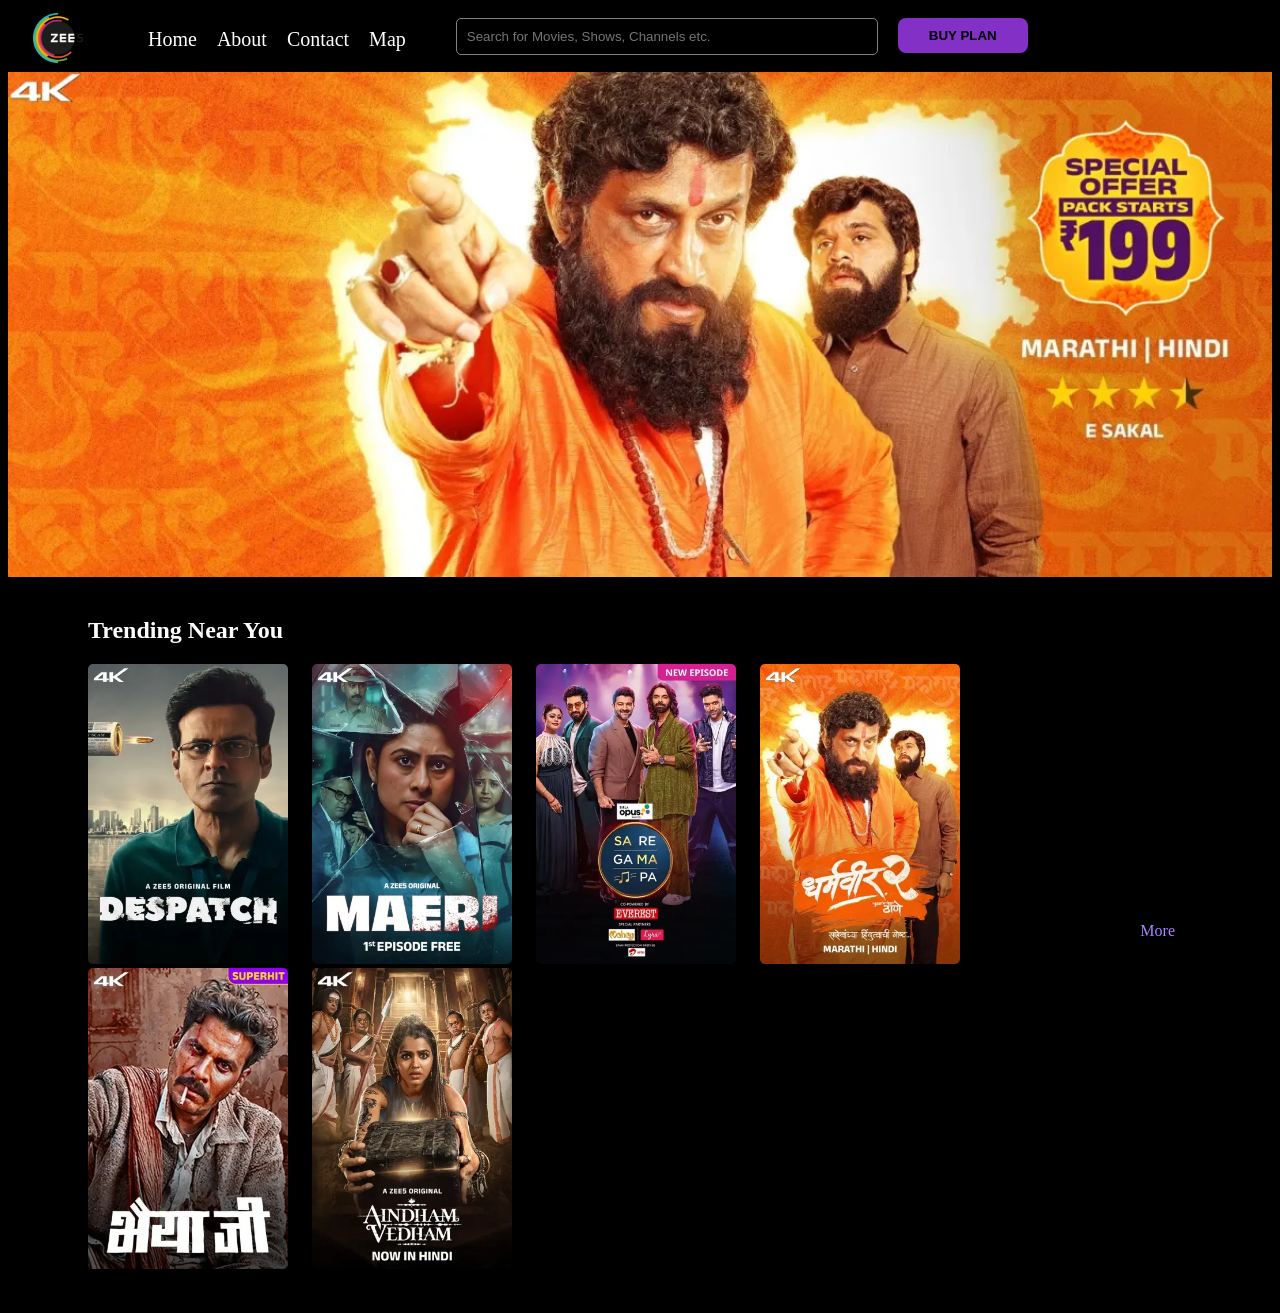
<file: index.html>
<!DOCTYPE html>
<html lang="en">

<head>
    <meta charset="UTF-8">
    <meta name="viewport" content="width=device-width, initial-scale=1.0">
    <title>Document</title>
    <style>
        body{
            background-color: black;
            color: white;
        }
        .logo {
            margin-left: 20px;
            padding: 5px;
        }

        .logo img {
            width: 50px;
        }

        nav {
            display: flex;
            justify-content: flex-start;
        }

        .nav ul {
            font-size: 20px;
            display: flex;
            list-style: none;
            justify-content: space-around;
        }

        .nav ul li {
            margin-left: 20px;
        }

        .search input {
            width: 400px;
            padding: 10px;
            border: 1px solid grey;
            border-radius: 5px;
            position: relative;
            top: 10px;
            left: 50px;
            background-color: transparent;
        }

        .btn {
            background: #8230c6;
            border: none;
            border-radius: 8px;
            width: 130px;
            padding: 10px 15px;
            font-weight: 600;
            cursor: pointer;
            position: relative;
            right: -70px;
            top: 10px;
        }

        .slider img {
            width: 100%;
            display: block;
        }

        .more {
            display: inline-block;
            position: absolute;
            right: 105px;
            bottom: -40px;
            color: #a785ff;
        }

        .more1 {
            display: inline-block;
            position: relative;
            bottom: 50px;
            left: 1275px;
            color: #a785ff;
        }

        .more2 {
            display: inline-block;
            position: relative;
            bottom: 50px;
            left: 1250px;
            color: #a785ff;
        }

        .trending,
        .loved,
        .marathi-episodes {
            margin: 40px 80px;
        }

        .movie-gallery,
        .episode-gallery {
            display: flex;
            gap: 20px;
        }

        .movie-gallery,
        .episode-gallery small {
            display: block;
            color: grey;
        }

        .movie-gallery img {
            border-radius: 5px;
            width: 200px;
            margin-left: 20px;
        }

        .movie-gallery {
            position: relative;
            right: 20px;
        }

        @media screen and (max-width: 768px) {

            .logo {
                margin-left: 20px;
                padding: 5px;
            }

            .logo img {
                width: 50px;
            }

            nav {
                display: flex;
                justify-content: flex-start;
            }

            .nav ul {
                font-size: 20px;
                display: flex;
                list-style: none;
                justify-content: space-around;
            }

            .nav ul li {
                margin-left: 20px;
            }

            .search input {
                width: 400px;
                padding: 10px;
                border: 1px solid grey;
                border-radius: 5px;
                position: relative;
                top: 10px;
                left: 50px;
                background-color: transparent;
            }

            .btn {
                background: #8230c6;
                border: none;
                border-radius: 8px;
                width: 130px;
                color: black;
                padding: 10px 15px;
                font-weight: 600;
                cursor: pointer;
                position: relative;
                right: -70px;
                top: 10px;
            }

            .slider img {
                width: 100%;
                display: block;
            }

            .more {
                display: inline-block;
                position: absolute;
                right: 105px;
                bottom: -40px;
                color: #a785ff;
            }

            .more1 {
                display: inline-block;
                position: relative;
                bottom: 50px;
                left: 1275px;
                color: #a785ff;
            }

            .more2 {
                display: inline-block;
                position: relative;
                bottom: 50px;
                left: 1250px;
                color: #a785ff;
            }

            .trending,
            .loved,
            .marathi-episodes {
                margin: 40px 80px;
            }

            .movie-gallery,
            .episode-gallery {
                display: flex;
                gap: 20px;
            }

            .movie-gallery,
            .episode-gallery small {
                display: block;
                color: grey;
            }

            .movie-gallery img {
                border-radius: 5px;
                width: 200px;
                margin-left: 20px;
            }

            .movie-gallery {
                position: relative;
                right: 20px;
            }
        }

        @media screen and (max-width: 1000px) {

            .logo {
                margin-left: 20px;
                padding: 5px;
            }

            .logo img {
                width: 50px;
            }

            nav {
                display: flex;
                justify-content: flex-start;
            }

            .nav ul {
                font-size: 20px;
                display: flex;
                list-style: none;
                justify-content: space-around;
            }

            .nav ul li {
                margin-left: 20px;
            }

            .search input {
                width: 400px;
                padding: 10px;
                border: 1px solid grey;
                border-radius: 5px;
                position: relative;
                top: 10px;
                left: 50px;
                background-color: transparent;
            }

            .btn {
                background: #8230c6;
                border: none;
                border-radius: 8px;
                width: 130px;
                padding: 10px 15px;
                font-weight: 600;
                cursor: pointer;
                position: relative;
                right: -70px;
                top: 10px;
            }
            .buy{
                
                color: white;
            }

            .slider img {
                width: 100%;
                display: block;
            }

            .more {
                display: inline-block;
                position: absolute;
                right: 105px;
                bottom: -40px;
                color: #a785ff;
            }

            .more1 {
                display: inline-block;
                position: relative;
                bottom: 50px;
                left: 1275px;
                color: #a785ff;
            }

            .more2 {
                display: inline-block;
                position: relative;
                bottom: 50px;
                left: 1250px;
                color: #a785ff;
            }

            .trending,
            .loved,
            .marathi-episodes {
                margin: 40px 80px;
            }

            .movie-gallery,
            .episode-gallery {
                display: flex;
                gap: 20px;
            }

            .movie-gallery,
            .episode-gallery small {
                display: block;
                color: grey;
            }

            .movie-gallery img {
                border-radius: 5px;
                width: 200px;
                margin-left: 20px;
            }

            .movie-gallery {
                position: relative;
                right: 20px;
            }
        }
    </style>
</head>

<body>
    <header>
        <nav>
            <div class="logo">
                <img src="logo.png" alt="">
            </div>
            <div class="nav">
                <ul>
                    <li>Home</li>
                    <li>About</li>
                    <li>Contact</li>
                    <li>Map</li>
                </ul>
            </div>
            <div class="search">
                <input type="text" placeholder="Search for Movies, Shows, Channels etc.">
            </div>
            <div class="user-actions">
                <i class="fa-solid fa-user user-icon"></i>
                <button class="btn"><span class="buy">BUY PLAN</span></button>
                <i class="fa-solid fa-crown crown-icon"></i>
                <i class="bar fa fa-bars"></i></a>
            </div>
        </nav>

        <div class="slider">
            <img src="1.webp" alt="Slider Image">
        </div>

        <!-- Trending Section -->
        <section class="trending">
            <h2>Trending Near You</h2>
            <div class="more">
                <span>More</span>
                <i class="fa fa-angle-right"></i>
            </div>
            <div class="movie-gallery">
                <img src="m1.webp" alt="Movie 1">
                <img src="m2.webp" alt="Movie 2">
                <img src="m3.webp" alt="Movie 3">
                <img src="m4.webp" alt="Movie 4">
                <img src="m5.webp" alt="Movie 5">
                <img src="m6.webp" alt="Movie 6">
            </div>
        </section>
    </header>
</body>

</html>
</file>
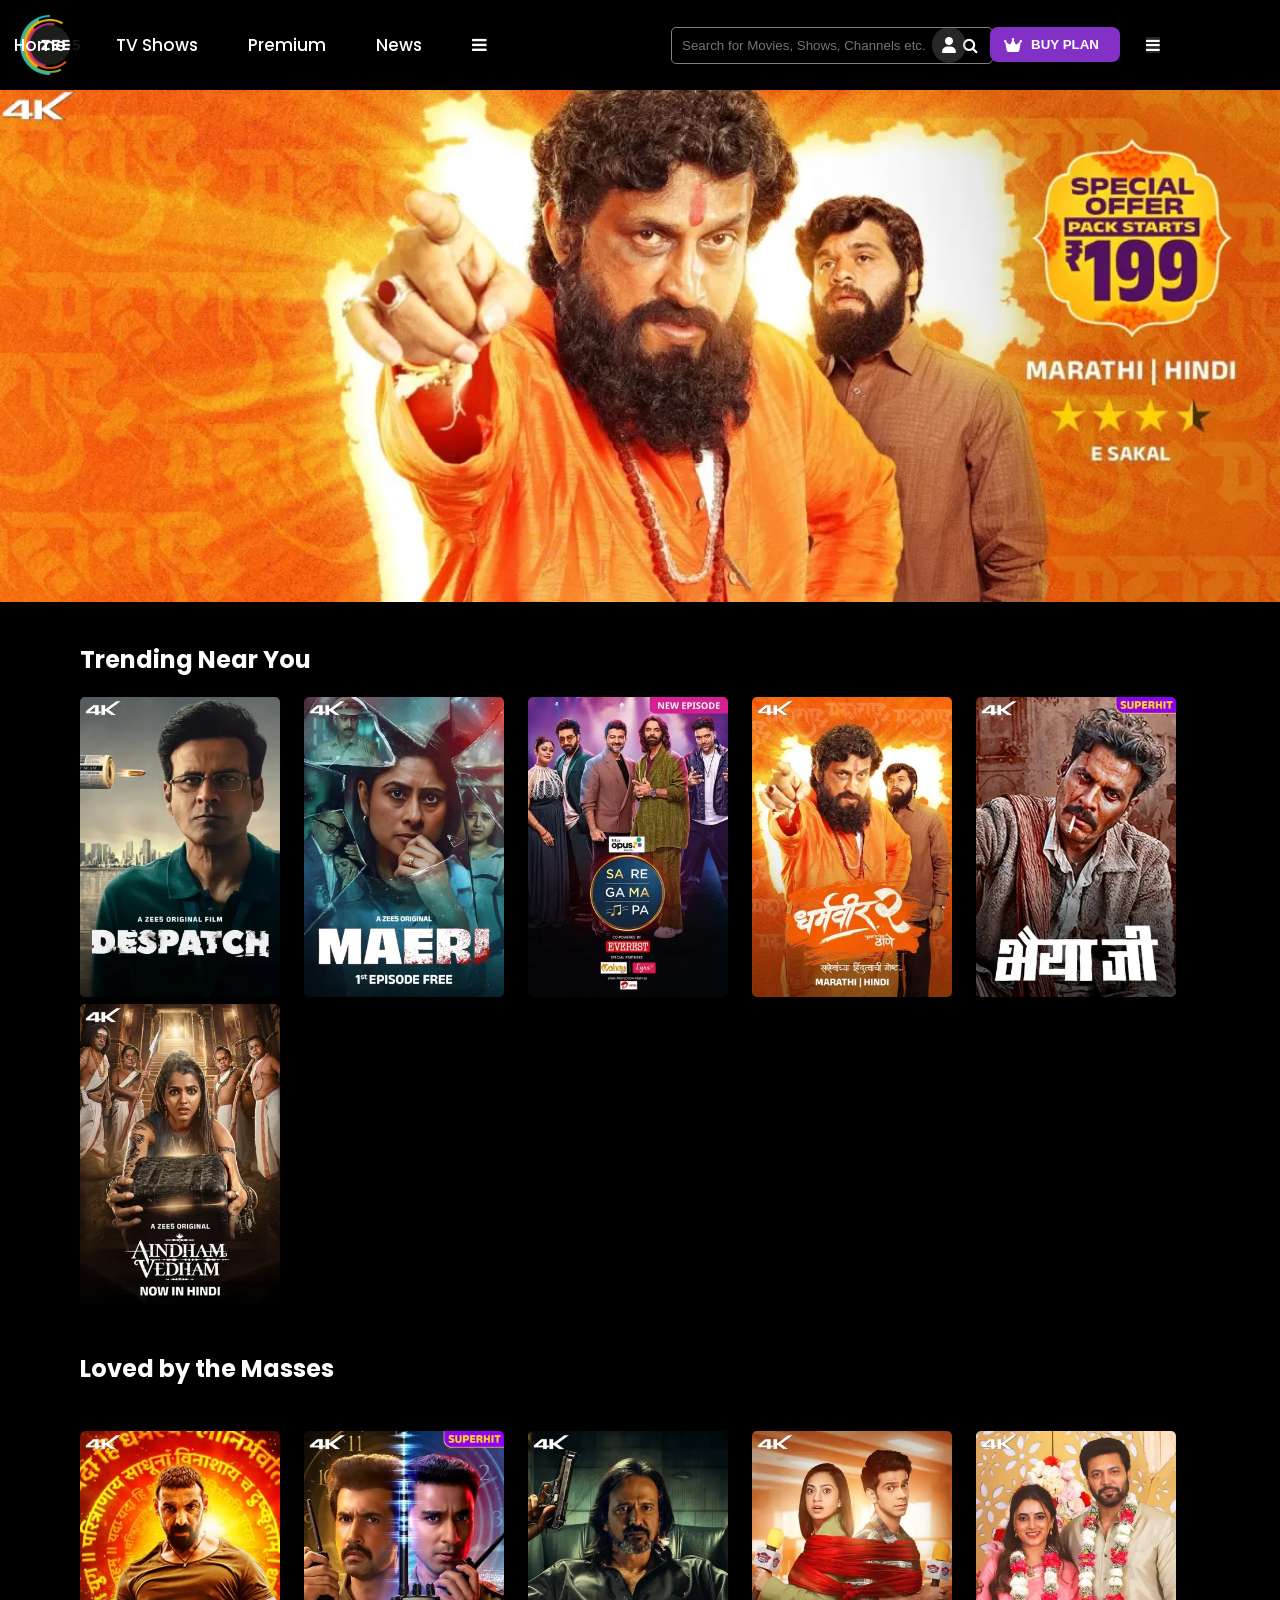
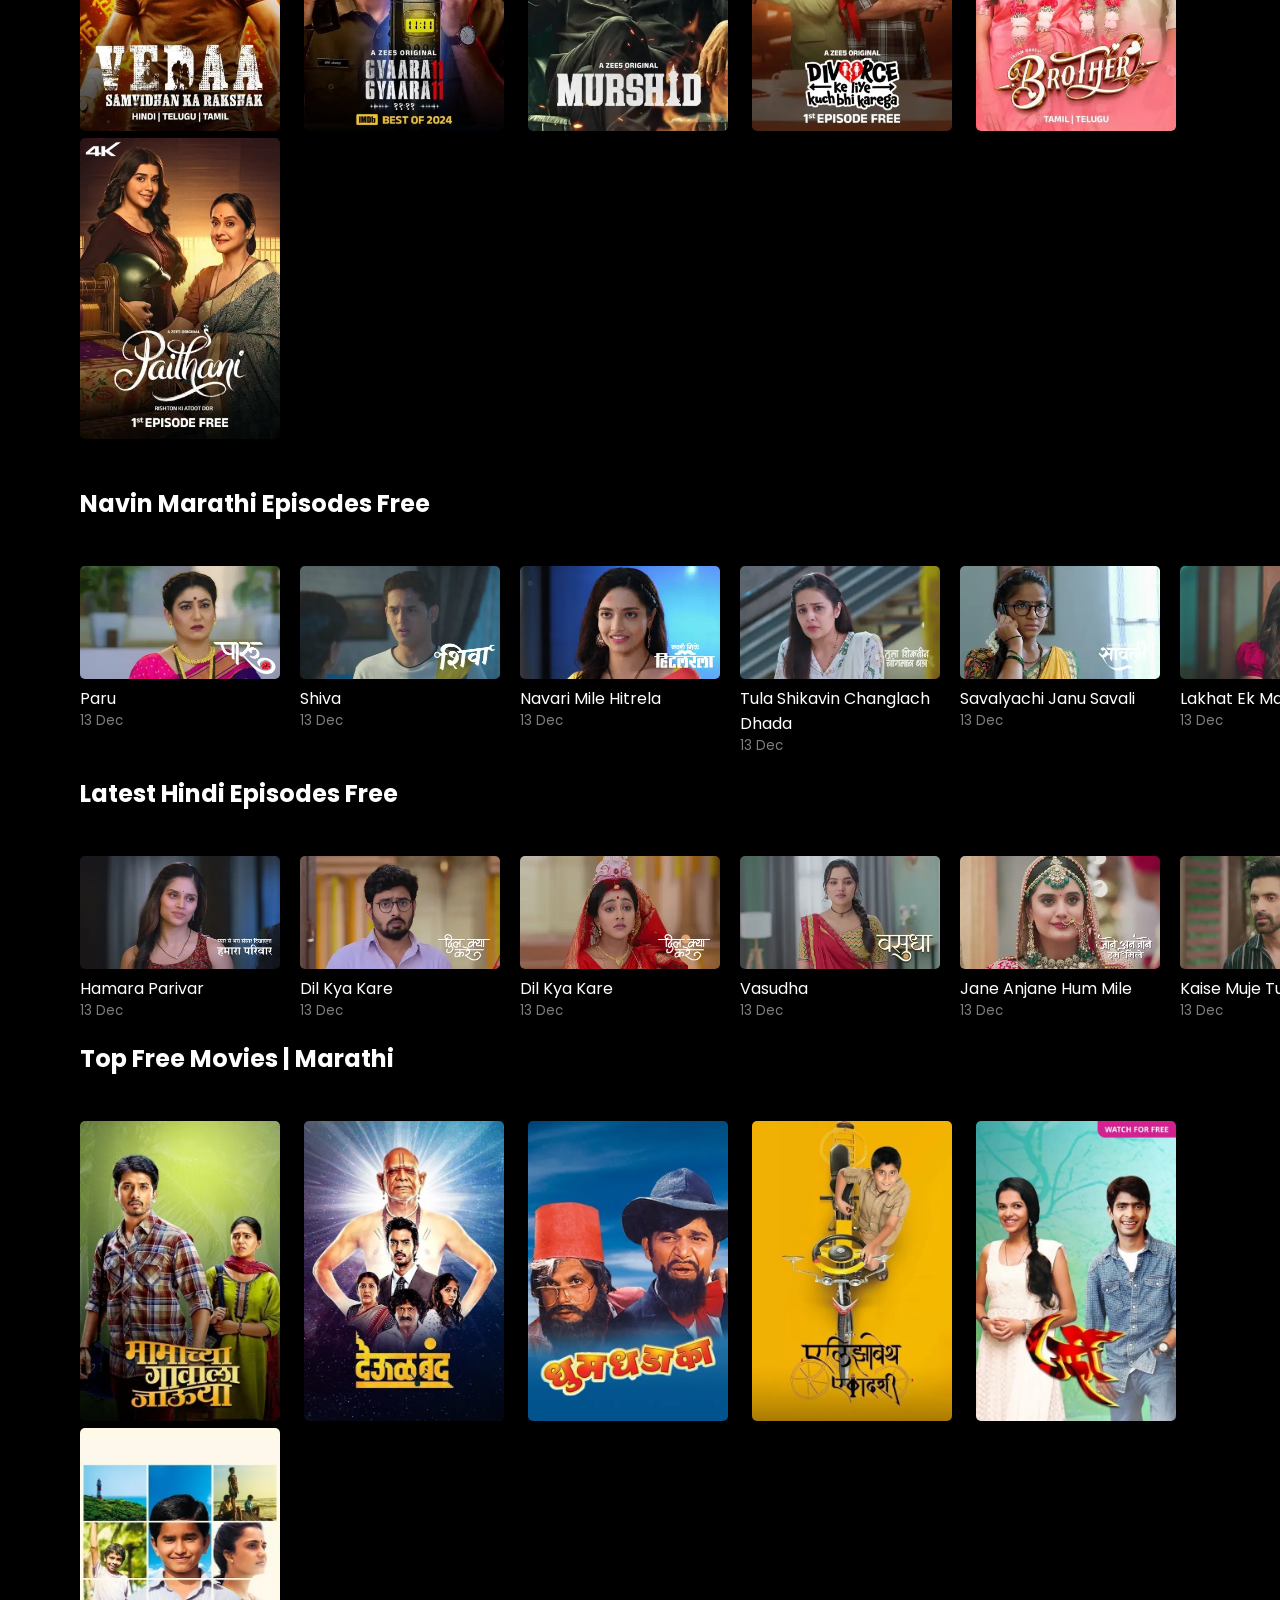
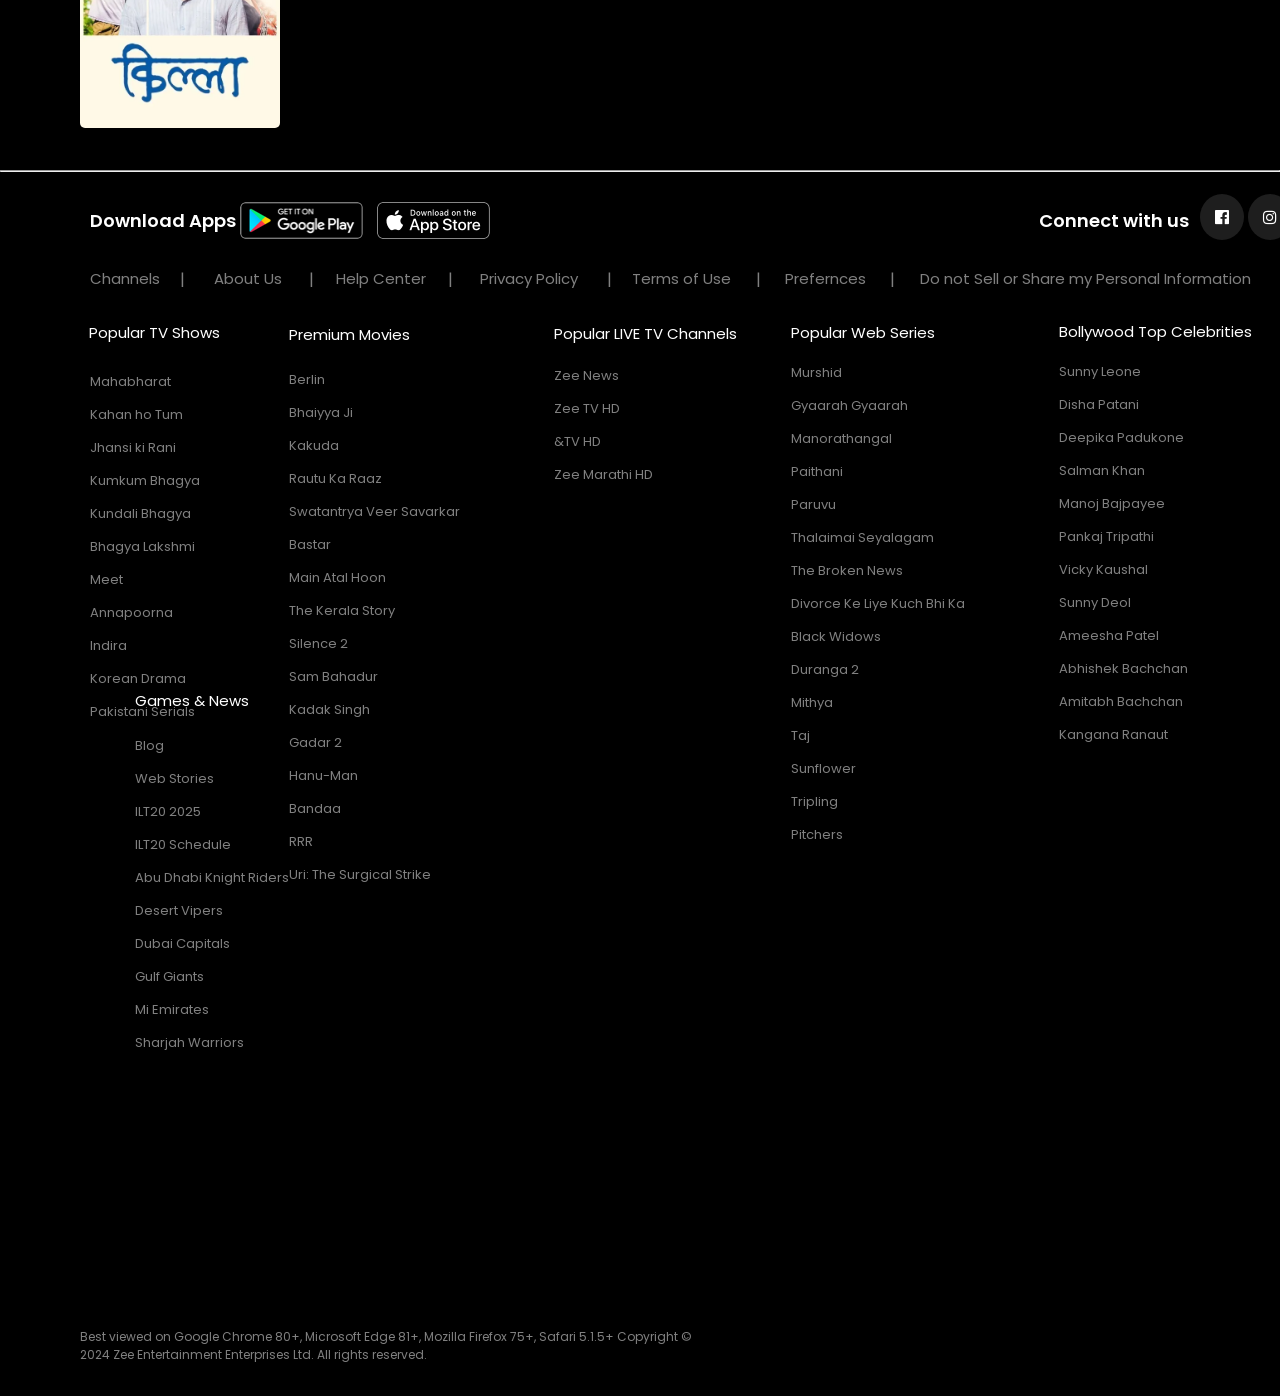
<file: home.html>
<!DOCTYPE html>
<html lang="en">
<head>
    <meta charset="UTF-8">
    <meta name="viewport" content="width=device-width, initial-scale=1.0">
    <title>ZEE5</title>
    <link rel="stylesheet" href="home.css">
    <link href="https://fonts.googleapis.com/css2?family=Poppins:wght@100;400;600;700&display=swap" rel="stylesheet">
    <link rel="stylesheet" href="https://cdnjs.cloudflare.com/ajax/libs/font-awesome/6.7.1/css/all.min.css">
    <link rel="stylesheet" href="https://cdnjs.cloudflare.com/ajax/libs/font-awesome/4.7.0/css/font-awesome.min.css">
</head>
<body>
    <header class="nav">
        <img id="head" src="logo.png" alt="ZEE5 Logo">
        <nav>
            <ul>
                <li><a href="#">Home</a></li>
                <li><a href="#">TV Shows</a></li>
                <li><a href="#">Premium</a></li>
                <li><a href="#">News</a></li>
                <li><a href="#"><i class="fa fa-bars"></i></a></li>
            </ul>
        </nav>
        <div class="search-bar">
            <input type="text" placeholder="Search for Movies, Shows, Channels etc.">
            <i class="fa fa-search search-icon"></i>
        </div>
        <div class="user-actions">
            <i class="fa-solid fa-user user-icon"></i>
            <button class="btn"><span class="buy">BUY PLAN</span></button>
            <i class="fa-solid fa-crown crown-icon"></i>
            <i class="bar fa fa-bars"></i></a>
        </div>
    </header>

    <main>
        <!-- Slider Section -->
        <div class="slider">
            <img src="1.webp" alt="Slider Image">
        </div>

        <!-- Trending Section -->
        <section class="trending">
            <h2>Trending Near You</h2>
            <div class="more">
                <span>More</span>
                <i class="fa fa-angle-right"></i>
            </div>
            <div class="movie-gallery">
                <img src="m1.webp" alt="Movie 1">
                <img src="m2.webp" alt="Movie 2">
                <img src="m3.webp" alt="Movie 3">
                <img src="m4.webp" alt="Movie 4">
                <img src="m5.webp" alt="Movie 5">
                <img src="m6.webp" alt="Movie 6">
            </div>
        </section>

        <!-- Loved by the Masses Section -->
        <section class="loved">
            <h2>Loved by the Masses</h2>
            <div class="more1">
                <span>More</span>
                <i class="fa fa-angle-right"></i>
            </div>
            <div class="movie-gallery">
                <img src="m7.webp" alt="Movie 7">
                <img src="m8.webp" alt="Movie 8">
                <img src="m9.webp" alt="Movie 9">
                <img src="m10.webp" alt="Movie 10">
                <img src="m11.webp" alt="Movie 11">
                <img src="m12.webp" alt="Movie 12">
            </div>
        </section>

        <!-- Navin Marathi Episodes Section -->
        <section class="marathi-episodes">
            <h2>Navin Marathi Episodes Free</h2>
            <div class="more2">
                <span>More</span>
                <i class="fa fa-angle-right"></i>
            </div>

            <div class="episode-gallery">
                <div class="episode">
                    <img src="m13.webp" alt="Episode 1">
                    <span>Paru</span>
                    <small>13 Dec</small>
                </div>
                <div class="episode">
                    <img src="m14.webp" alt="Episode 2">
                    <span>Shiva</span>
                    <small>13 Dec</small>
                </div>
                <div class="episode">
                    <img src="m15.webp" alt="Episode 3">
                    <span>Navari Mile Hitrela</span>
                    <small>13 Dec</small>
                </div>
                <div class="episode">
                    <img src="m16.webp" alt="Episode 4">
                    <span>Tula Shikavin Changlach Dhada</span>
                    <small>13 Dec</small>
                </div>
                <div class="episode">
                    <img src="m17.webp" alt="Episode 5">
                    <span>Savalyachi Janu Savali</span>
                    <small>13 Dec</small>
                </div>
                <div class="episode">
                    <img src="m18.webp" alt="Episode 6">
                    <span>Lakhat Ek Maza Dada</span>
                    <small>13 Dec</small>
                </div>
            </div>
             <h2>Latest Hindi Episodes Free</h2>
            <div class="more2">
                <span>More</span>
                <i class="fa fa-angle-right"></i>
            </div>
            <div class="episode-gallery">
                <div class="episode">
                    <img src="m19.webp" alt="Episode 1">
                    <span>Hamara Parivar</span>
                    <small>13 Dec</small>
                </div>
                <div class="episode">
                    <img src="m20.webp" alt="Episode 2">
                    <span>Dil Kya Kare</span>
                    <small>13 Dec</small>
                </div>
                <div class="episode">
                    <img src="m21.webp" alt="Episode 3">
                    <span>Dil Kya Kare</span>
                    <small>13 Dec</small>
                </div>
                <div class="episode">
                    <img src="m22.webp" alt="Episode 4">
                    <span>Vasudha</span>
                    <small>13 Dec</small>
                </div>
                <div class="episode">
                    <img src="m23.webp" alt="Episode 5">
                    <span>Jane Anjane Hum Mile</span>
                    <small>13 Dec</small>
                </div>
                <div class="episode">
                    <img src="m24.webp" alt="Episode 6">
                    <span>Kaise Muje Tum Mil Gaye</span>
                    <small>13 Dec</small>
                </div>
            </div>
            <h2>Top Free Movies | Marathi</h2>
            <div class="more2">
                <span>More</span>
                <i class="fa fa-angle-right"></i>
            </div>
            <div class="movie-gallery">
                <img src="m25.webp" alt="Movie 1">
                <img src="m26.webp" alt="Movie 2">
                <img src="m27.webp" alt="Movie 3">
                <img src="m28.webp" alt="Movie 4">
                <img src="m29.webp" alt="Movie 5">
                <img src="m30.webp" alt="Movie 6">
            </div><br>
        </section>
    </main><hr>


    <div class="footer">
        <span class="app">Download Apps</span>
        <img class="store" src="play_store.png">
        <img class="store2" src="app_store.png">
        <span class="connect">Connect with us</span>
        <div class="icons">
        <i class="fb fa fa-facebook-official" aria-hidden="true"></i>
        <i class="insta fa fa-instagram" aria-hidden="true"></i>
        <i class="x fa fa-twitter" aria-hidden="true"></i>
        <i class="yt fa fa-youtube-play" aria-hidden="true"></i>
        </div>
        <div class="list">
            <ul>
                <li>Channels</li>
                <li>About Us</li>
                <li>Help Center</li>
                <li>Privacy Policy</li>
                <li>Terms of Use</li>
                <li>Prefernces</li>
                <li>Do not Sell or Share my Personal Information</li>
            </ul>
            <span class="l1">|</span>
            <span class="l2">|</span>
            <span class="l3">|</span>
            <span class="l4">|</span>
            <span class="l5">|</span>
            <span class="l6">|</span>
        </div>
        <div class="popular">
            <span class="shows">Popular TV Shows</span>
            <div class="ul">
            <ul>Mahabharat</ul>
            <ul>Kahan ho Tum</ul>
            <ul>Jhansi ki Rani</ul>
            <ul>Kumkum Bhagya</ul>
            <ul>Kundali Bhagya</ul>
            <ul>Bhagya Lakshmi</ul>
            <ul>Meet</ul>
            <ul>Annapoorna</ul>
            <ul>Indira</ul>
            <ul>Korean Drama</ul>
            <ul>Pakistani Serials</ul>
            </div>
        </div>
        <div class="popular1">
            <span class="shows2">Premium Movies</span>
            <div class="ul2">
            <ul>Berlin</ul>
            <ul>Bhaiyya Ji</ul>
            <ul>Kakuda</ul>
            <ul>Rautu Ka Raaz</ul>
            <ul>Swatantrya Veer Savarkar</ul>
            <ul>Bastar</ul>
            <ul>Main Atal Hoon</ul>
            <ul>The Kerala Story</ul>
            <ul>Silence 2</ul>
            <ul>Sam Bahadur</ul>
            <ul>Kadak Singh</ul>
            <ul>Gadar 2</ul>
            <ul>Hanu-Man</ul>
            <ul>Bandaa</ul>
            <ul>RRR</ul>
            <ul>Uri: The Surgical Strike</ul>
            </div>
        </div>
        <div class="popular2">
            <span class="shows3">Popular LIVE TV Channels</span>
            <div class="ul3">
            <ul>Zee News</ul>
            <ul>Zee TV HD</ul>
            <ul>&TV HD</ul>
            <ul>Zee Marathi HD</ul>
            </div>
        </div>
        <div class="popular3">
            <span class="shows4">Popular Web Series</span>
            <div class="ul4">
            <ul>Murshid</ul>
            <ul>Gyaarah Gyaarah</ul>
            <ul>Manorathangal</ul>
            <ul>Paithani</ul>
            <ul>Paruvu</ul>
            <ul>Thalaimai Seyalagam</ul>
            <ul>The Broken News</ul>
            <ul>Divorce Ke Liye Kuch Bhi Ka</ul>
            <ul>Black Widows</ul>
            <ul>Duranga 2</ul>
            <ul>Mithya</ul>
            <ul>Taj</ul>
            <ul>Sunflower</ul>
            <ul>Tripling</ul>
            <ul>Pitchers</ul>
            </div>
        </div>
        <div class="popular4">
            <span class="shows5">Bollywood Top Celebrities</span>
            <div class="ul5">
            <ul>Sunny Leone</ul>
            <ul>Disha Patani</ul>
            <ul>Deepika Padukone</ul>
            <ul>Salman Khan</ul>
            <ul>Manoj Bajpayee</ul>
            <ul>Pankaj Tripathi</ul>
            <ul>Vicky Kaushal</ul>
            <ul>Sunny Deol</ul>
            <ul>Ameesha Patel</ul>
            <ul>Abhishek Bachchan</ul>
            <ul>Amitabh Bachchan</ul>
            <ul>Kangana Ranaut</ul>
            </div>
        </div>
        <div class="popular5">
            <span class="shows6">Games & News</span>
            <div class="ul6">
            <ul>Blog</ul>
            <ul>Web Stories</ul>
            <ul>ILT20 2025</ul>
            <ul>ILT20 Schedule</ul>
            <ul>Abu Dhabi Knight Riders</ul>
            <ul>Desert Vipers</ul>
            <ul>Dubai Capitals</ul>
            <ul>Gulf Giants</ul>
            <ul>Mi Emirates</ul>
            <ul>Sharjah Warriors</ul>
            </div>
        </div>
        <div class="copyright">
            <p>Best viewed on Google Chrome 80+, Microsoft Edge 81+, Mozilla Firefox 75+, Safari 5.1.5+
            Copyright © 2024 Zee Entertainment Enterprises Ltd. All rights reserved.</p>
        </div>
    </div>
</body>
</html>
</file>
<file: home.css>
/* Global Styles */
body {
    font-family: 'Poppins', sans-serif;
    background: black;
    color: white;
    margin: 0;
    padding: 0;
}

header.nav {
    background: black;
    height: 90px;
    display: flex;
    align-items: center;
    justify-content: space-between;
    padding: 0 20px;
}
.nav nav{
    position: relative;
    right: 150px;
    font-weight: 500;
}

#head {
    width: 60px;
}

header ul {
    list-style: none;
    display: flex;
    padding: 0;
    margin: 0;
}

header ul li a {
    text-decoration: none;
    color: white;
    margin-left: 50px;
    font-size: 17px;
}

header ul li a:hover {
    text-decoration: underline;
}

.search-bar {
    display: flex;
    align-items: center;
}

.search-bar input {
    background: none;
    width: 300px;
    border: 1px solid grey;
    border-radius: 5px;
    padding: 10px;
    color: white;
    margin-right: 10px;
}

.search-bar .search-icon {
    color: white;
    position: relative;
    right: 40px;
}
.bar{
    position: relative;
    right: 100px;
    background: rgba(128, 128, 128, 0.3);
}

.user-actions .user-icon{
    background: rgba(128, 128, 128, 0.3);
    padding: 10px;
    border-radius: 50%;
    position: relative;
    right: 120px;
}

.btn {
    background: #8230c6;
    border: none;
    border-radius: 8px;
    width: 130px;
    color: white;
    padding: 10px 15px;
    font-weight: 600;
    cursor: pointer;
    position: relative;
    right: 100px;
    top: -2px;
}
.btn .buy{
    color: white;
    margin-left: 20px;
}
.user-actions .crown-icon{
    position: relative;
    right: 220px;
}

.slider img {
    width: 100%;
    display: block;
}
.more{
    display: inline-block;
    position: absolute;
    right: 105px;
    bottom: -40px;
    color: #a785ff;
}
.more1{
    display: inline-block;
    position: relative;
    bottom: 50px;
    left: 1275px;
    color: #a785ff;
}
.more2{
    display: inline-block;
    position: relative;
    bottom: 50px;
    left: 1250px;
    color: #a785ff;
}

.trending, .loved, .marathi-episodes {
    margin: 40px 80px;
}

.movie-gallery, .episode-gallery {
    display: flex;
    gap: 20px;
}
.movie-gallery, .episode-gallery small{
    display: block;
    color: grey;
}

.movie-gallery img{
    border-radius: 5px;
    width: 200px;
    margin-left: 20px;
}
.movie-gallery{
    position: relative;
    right: 20px;
}
.episode img {
    border-radius: 5px;
    width: 200px;
}
.episode{
    width: 200px;
}
/* Media Queries for Responsiveness */

/* For devices with a max width of 1200px */
@media (max-width: 1200px) {
    .search-bar input {
        width: 250px;
    }

    .movie-gallery img, .episode img {
        width: 180px;
    }

    .btn {
        width: 100px;
    }

    .more, .more1, .more2 {
        left: 1150px;
    }
}

/* For tablets (max width of 992px) */
@media (max-width: 992px) {
    header.nav {
        flex-direction: column;
        align-items: flex-start;
        height: auto;
        padding: 10px;
    }

    #head {
        margin-bottom: 10px;
    }

    .search-bar {
        width: 100%;
    }

    .search-bar input {
        width: 200px;
    }

    .user-actions {
        flex-direction: row;
        justify-content: space-between;
        width: 100%;
        margin-top: 10px;
    }

    .btn {
        width: 100px;
        margin: 0;
    }

    .movie-gallery img, .episode img {
        width: 160px;
    }

    .more, .more1, .more2 {
        left: 950px;
    }

    .movie-gallery {
        gap: 15px;
    }
}

/* For mobile devices (max width of 768px) */
@media (max-width: 768px) {
    .search-bar {
        flex-direction: column;
        align-items: flex-start;
    }

    .search-bar input {
        width: 100%;
        margin-right: 0;
        margin-bottom: 10px;
    }

    header ul {
        flex-wrap: wrap;
        justify-content: space-between;
        width: 100%;
    }

    header ul li a {
        margin-left: 20px;
    }

    .user-actions {
        flex-direction: row;
        gap: 10px;
        position: relative;
        right: 0;
    }

    .btn {
        width: 80px;
        padding: 5px;
    }

    .movie-gallery img, .episode img {
        width: 140px;
    }

    .movie-gallery {
        gap: 10px;
    }

    .more, .more1, .more2 {
        left: auto;
        position: relative;
        text-align: right;
    }
}
hr{
    color: black;
    position: relative;
    bottom: 30px;
}
.app{
    position: relative;
    font-weight: 600;
    left:90px;
    font-size: 18px;
    bottom: 20px;
}
.store{
    position: relative;
    left: 90px;
    bottom: 8px;
}
.store2{
    position: relative;
    left: 100px;
    bottom: 8px;
}
.connect{
    position: relative;
    font-weight: 600;
    left: 645px;
    font-size: 18px;
    bottom: 20px;
}
.icons{
    position: relative;
    bottom: 40px;
    left: 500px;
}

.yt{
    position: relative;
    left:700px ;
    bottom: 20px;
    background: #8080803b;
    padding: 15px;
    border-radius: 50%;
}
.x{
    position: relative;
    left:700px ;
    bottom: 20px;
    background: #8080803b;
    padding: 15px;
    border-radius: 50%;
}
.insta{
    position: relative;
    left:700px ;
    bottom: 20px;
    background: #8080803b;
    padding: 15px;
    border-radius: 50%;
}
.fb{
    position: relative;
    left:700px ;
    bottom: 20px;
    background: #8080803b;
    padding: 15px;
    border-radius: 50%;
}
 .list ul li{
    color: grey;
    position: relative;
    bottom: 50px;
    font-size: 15px;
    margin-left: 50px;
    display: inline-block;
    text-decoration: none;
    text-decoration-style: none;
}
.list ul li:hover{
    color: violet;
    cursor: pointer;
}
.l1{
    position: relative;
    bottom: 90px;
    left: 180px;
    color: grey;
}
.l2{
    position: relative;
    bottom: 90px;
    left: 300px;
    color: grey;
}
.l3{
    position: relative;
    bottom: 90px;
    left: 430px;
    color: grey;
}
.l4{
    position: relative;
    bottom: 90px;
    left: 580px;
    color: grey;
}
.l5{
    position: relative;
    bottom: 90px;
    left: 720px;
    color: grey;
}
.l6{
    position: relative;
    bottom: 90px;
    left: 845px;
    color: grey;
}
.shows{
    position: relative;
    bottom: 227px;
    display: inline-block;
    left: 89px;
    font-size: 15px;
}
.shows2{
    position: relative;
    bottom: 60px;
    left: 85px;
    font-size: 15px;
}
.popular{
    display: inline-block;
}
.popular1{
    display: inline-block;
    margin-left: 50px;
}
.ul{
    color: grey;
    font-size: 13px;
    position: relative;
    left: 50px;
    bottom:213px;
}
.ul2{
    color: grey;
    font-size: 13px;
    position: relative;
    left: 45px;
    bottom: 50px;
}
ul:hover{
    color: violet;
    cursor: pointer;
}
.popular2{
    display: inline-block;
    margin-left: 50px;
}
.shows3{
    position: relative;
    bottom: 457px;
    left: 85px;
    font-size: 15px;
}
.ul3{
    color: grey;
    font-size: 13px;
    position: relative;
    left: 45px;
    bottom:450px;
}
.popular3{
    display: inline-block;
    margin-left: 50px;
}
.shows4{
    position: relative;
    bottom:95px;
    left: 85px;
    font-size: 15px;
}
.ul4{
    color: grey;
    font-size: 13px;
    position: relative;
    left: 45px;
    bottom:90px;
}

.popular4{
    display: inline-block;
    margin-left: 50px;
}
.shows5{
    position: relative;
    bottom:195px;
    left: 85px;
    font-size: 15px;
}
.ul5{
    color: grey;
    font-size: 13px;
    position: relative;
    left: 45px;
    bottom:190px;
}
.popular5{
    display: inline-block;
    margin-left: 50px;
}
.shows6{
    position: relative;
    bottom:260px;
    left: 85px;
    font-size: 15px;
}
.ul6{
    color: grey;
    font-size: 13px;
    position: relative;
    left: 45px;
    bottom:250px;
}
.copyright{
    color: grey;
    width: 48%;
    font-size: 12px;
    margin-left:80px;
    padding-bottom: 20px;
}

/* General breakpoints for responsiveness */

/* Extra large devices (desktop, large monitors) with a max width of 1200px */
@media (max-width: 1200px) {
    .search-bar input {
        width: 250px;
    }

    .movie-gallery img, .episode img {
        width: 180px;
    }

    .btn {
        width: 100px;
    }

    .more, .more1, .more2 {
        left: 1150px;
    }
}

/* Large devices (laptops) with a max width of 992px */
@media (max-width: 992px) {
    header.nav {
        flex-direction: column;
        align-items: flex-start;
        height: auto;
        padding: 10px;
    }

    #head {
        margin-bottom: 10px;
    }

    .search-bar {
        width: 100%;
    }

    .search-bar input {
        width: 200px;
    }

    .user-actions {
        flex-direction: row;
        justify-content: space-between;
        width: 100%;
        margin-top: 10px;
    }

    .btn {
        width: 100px;
        margin: 0;
    }

    .movie-gallery img, .episode img {
        width: 160px;
    }

    .more, .more1, .more2 {
        left: 950px;
    }

    .movie-gallery {
        gap: 15px;
    }
}

/* Medium devices (tablets) with a max width of 768px */
@media (max-width: 768px) {
    .search-bar {
        flex-direction: column;
        align-items: flex-start;
    }

    .search-bar input {
        width: 100%;
        margin-right: 0;
        margin-bottom: 10px;
    }

    header ul {
        flex-wrap: wrap;
        justify-content: space-between;
        width: 100%;
    }

    header ul li a {
        margin-left: 20px;
    }

    .user-actions {
        flex-direction: row;
        gap: 10px;
        position: relative;
        right: 0;
    }

    .btn {
        width: 80px;
        padding: 5px;
    }

    .movie-gallery img, .episode img {
        width: 140px;
    }

    .movie-gallery {
        gap: 10px;
    }

    .more, .more1, .more2 {
        left: auto;
        position: relative;
        text-align: right;
    }
}

/* Small devices (smartphones) with a max width of 576px */
@media (max-width: 576px) {
    .nav nav {
        right: 0;
    }

    .btn {
        font-size: 12px;
        padding: 5px 10px;
    }

    .movie-gallery img, .episode img {
        width: 120px;
    }

    .movie-gallery {
        flex-wrap: wrap;
    }

    .trending, .loved, .marathi-episodes {
        margin: 20px;
    }

    .episode-gallery {
        flex-wrap: wrap;
        gap: 15px;
    }

    .more, .more1, .more2 {
        font-size: 14px;
    }

    header ul {
        gap: 10px;
    }

    .search-bar input {
        width: 90%;
    }
}

/* Extra small devices (very small smartphones) with a max width of 400px */
@media (max-width: 400px) {
    .search-bar {
        width: 100%;
    }

    .btn {
        width: 70px;
        font-size: 10px;
        padding: 5px;
    }

    .movie-gallery img, .episode img {
        width: 100px;
    }

    header ul {
        flex-wrap: wrap;
        font-size: 12px;
    }

    .more, .more1, .more2 {
        font-size: 12px;
    }

    .user-actions {
        flex-direction: column;
        align-items: center;
    }
}
</file>
